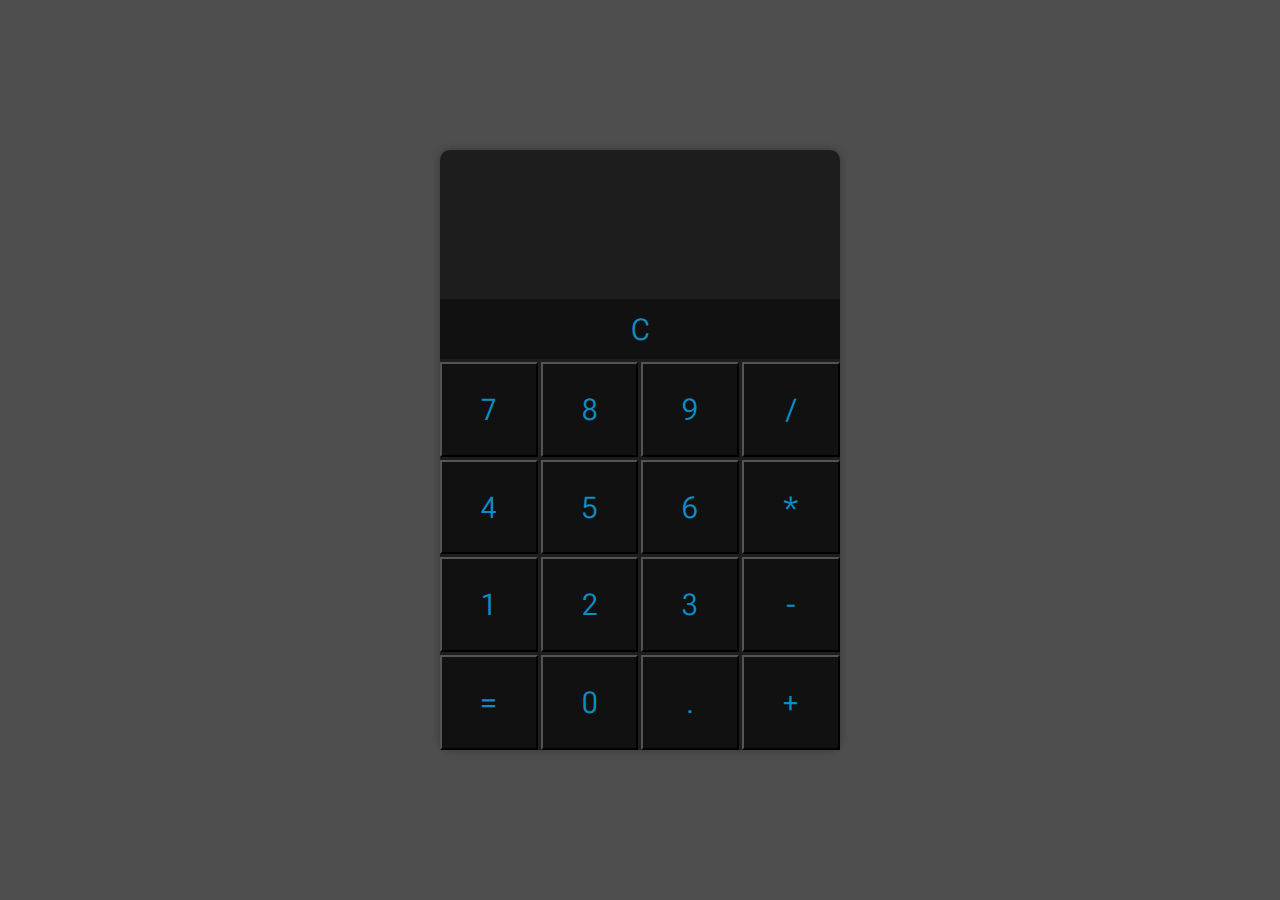
<file: assignment4/index.html>
<!DOCTYPE html>
<html lang="en">
<head>
    <meta charset="UTF-8">
    <meta http-equiv="X-UA-Compatible" content="IE=edge">
    <meta name="viewport" content="width=device-width, initial-scale=1.0">
    <link rel="stylesheet" href="style.css">
    <title>Calculator</title>
</head>
<body>
    <div class="calculator">
        <div class="result-bar">
            <span id="result"></span>
        </div>
        <input type="button" class="operator-out" value="C" id="delete">
        <div class="controlls">
            <input type="button" class="number" value="7" id="seven">
            <input type="button" class="number" value="8" id="eight">
            <input type="button" class="number" value="9" id="nine">
            <input type="button" class="number" value="/" id="divide">
            <input type="button" class="number" value="4" id="four">
            <input type="button" class="number" value="5" id="five">
            <input type="button" class="number" value="6" id="six">
            <input type="button" class="number" value="*" id="multiply">
            <input type="button" class="number" value="1" id="one">
            <input type="button" class="number" value="2" id="two">
            <input type="button" class="number" value="3" id="three">
            <input type="button" class="number" value="-" id="minus">
            <input type="button" class="number" value="=" id="equal">
            <input type="button" class="number" value="0" id="zero">
            <input type="button" class="number" value="." id="comma">
            <input type="button" class="number" value="+" id="plus">
        </div>
    </div>

    <script src="./main.js"></script>
</body>
</html>
</file>
<file: assignment4/style.css>
@import url('https://fonts.googleapis.com/css2?family=Inconsolata&family=Roboto&family=Roboto+Flex:opsz@8..144&display=swap');

*{
    margin: 0;
    padding: 0;
    font-family: 'Roboto Flex', sans-serif;
}

body{
    height: 100vh;
    width: 100%;
    display: flex;
    justify-content: center;
    align-items: center;
    background-color: #4e4e4e;
}

.calculator{
    border-radius: 10px;
    height: 600px;
    width: 400px;
    background-color: #1d1d1d;
    box-shadow: 0px 0px 8px rgba(0,0,0,0.3);
    display: flex;
    justify-content: center;
    align-items: center;
    flex-direction: column;
    color: white;
}

.result-bar{
    width: 100%;
    height: 150px;
    display: flex;
    justify-content: flex-end;
    align-items: center;
    padding: 0 1rem;
    box-sizing: border-box;
}

.result-bar span{
    font-size: 70px;
}

.controlls{
    height: 390px;
    width: 100%;
    display: grid;
    grid-template-columns: repeat(4, 97.7px);
    gap:3px;
}

input{
    font-size: 30px;
    color: rgb(12, 142, 197);
    
}

input:focus{
    outline: none;
    
}

input:hover{
    filter: brightness(110px);
    border-radius: 5px;
    border: 2px solid rgb(95, 199, 231);
}

.operator-out{
    width: 100%;
    height: 60px;
    background-color: #111111;
    margin-bottom: 3px;
    border: none;
}

.number{
    background-color: #111111;
}

#result{
    
    color: rgb(12, 142, 197);
}
</file>
